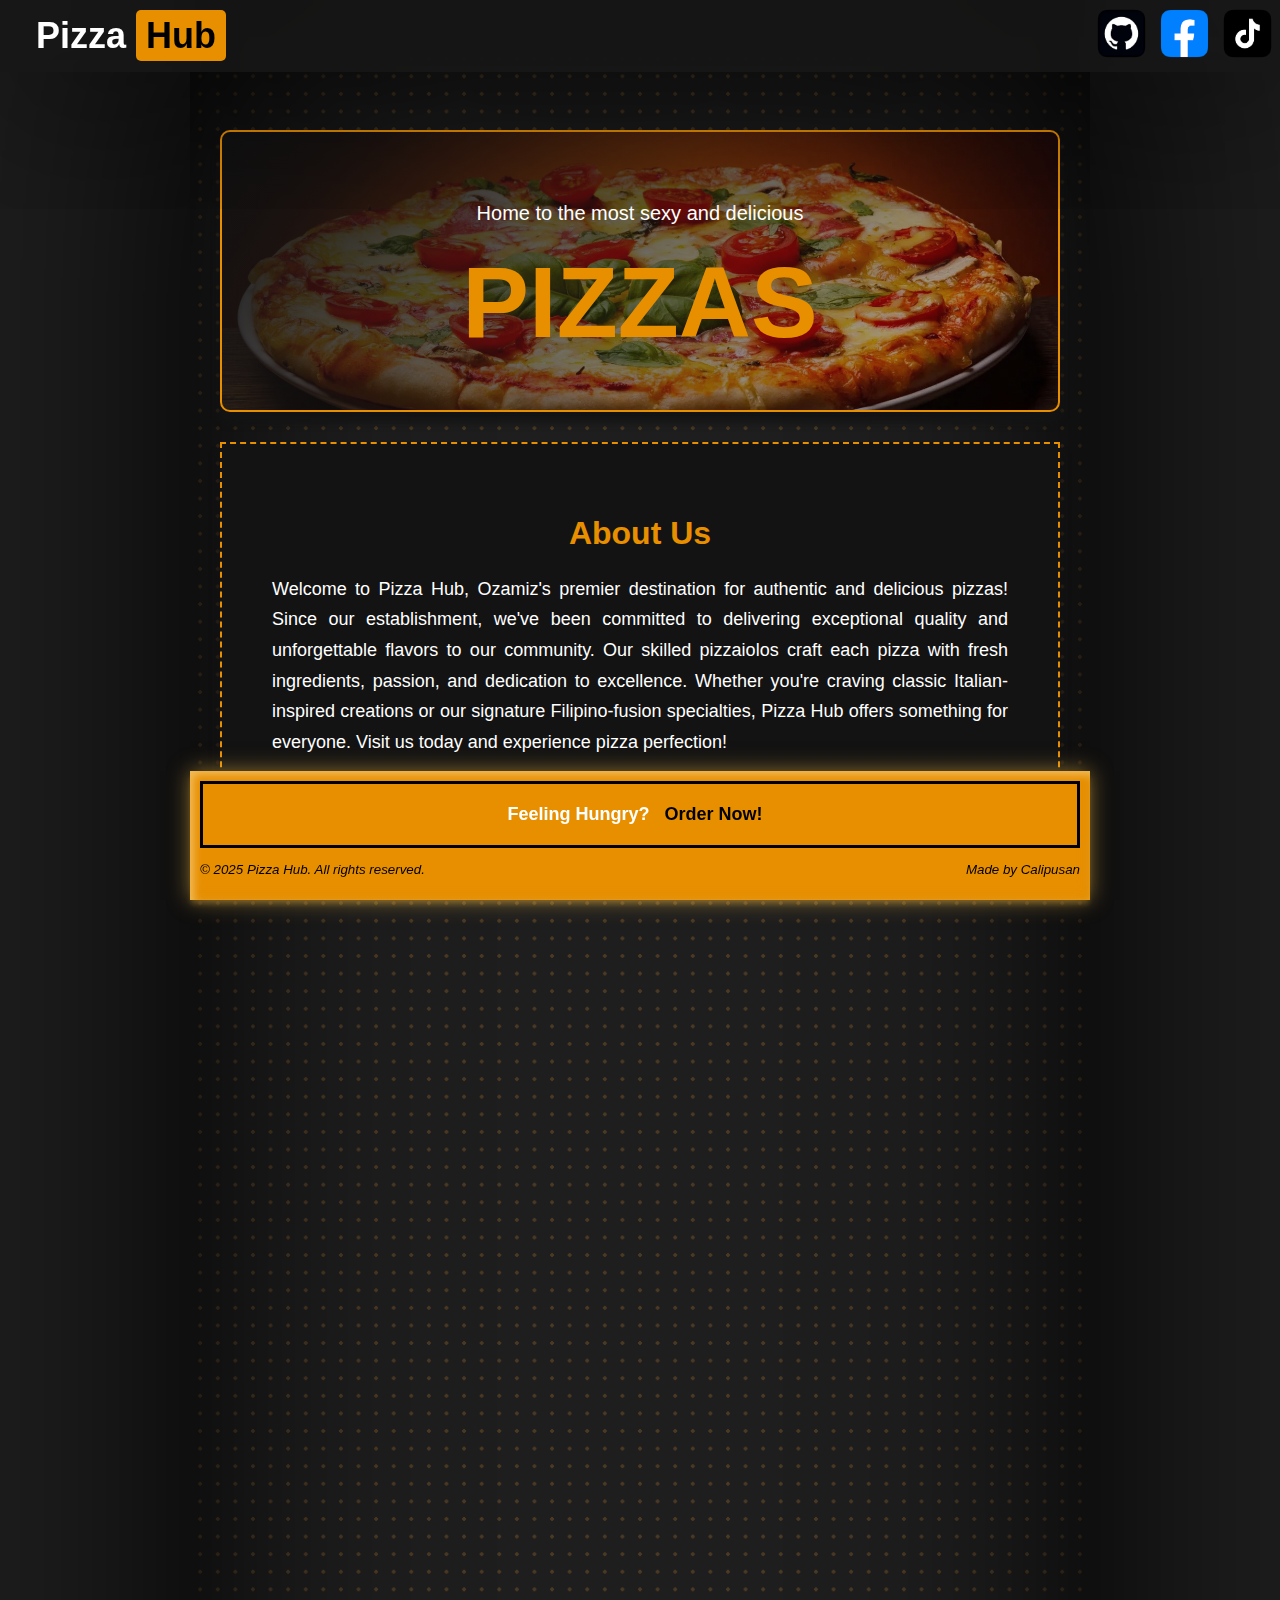
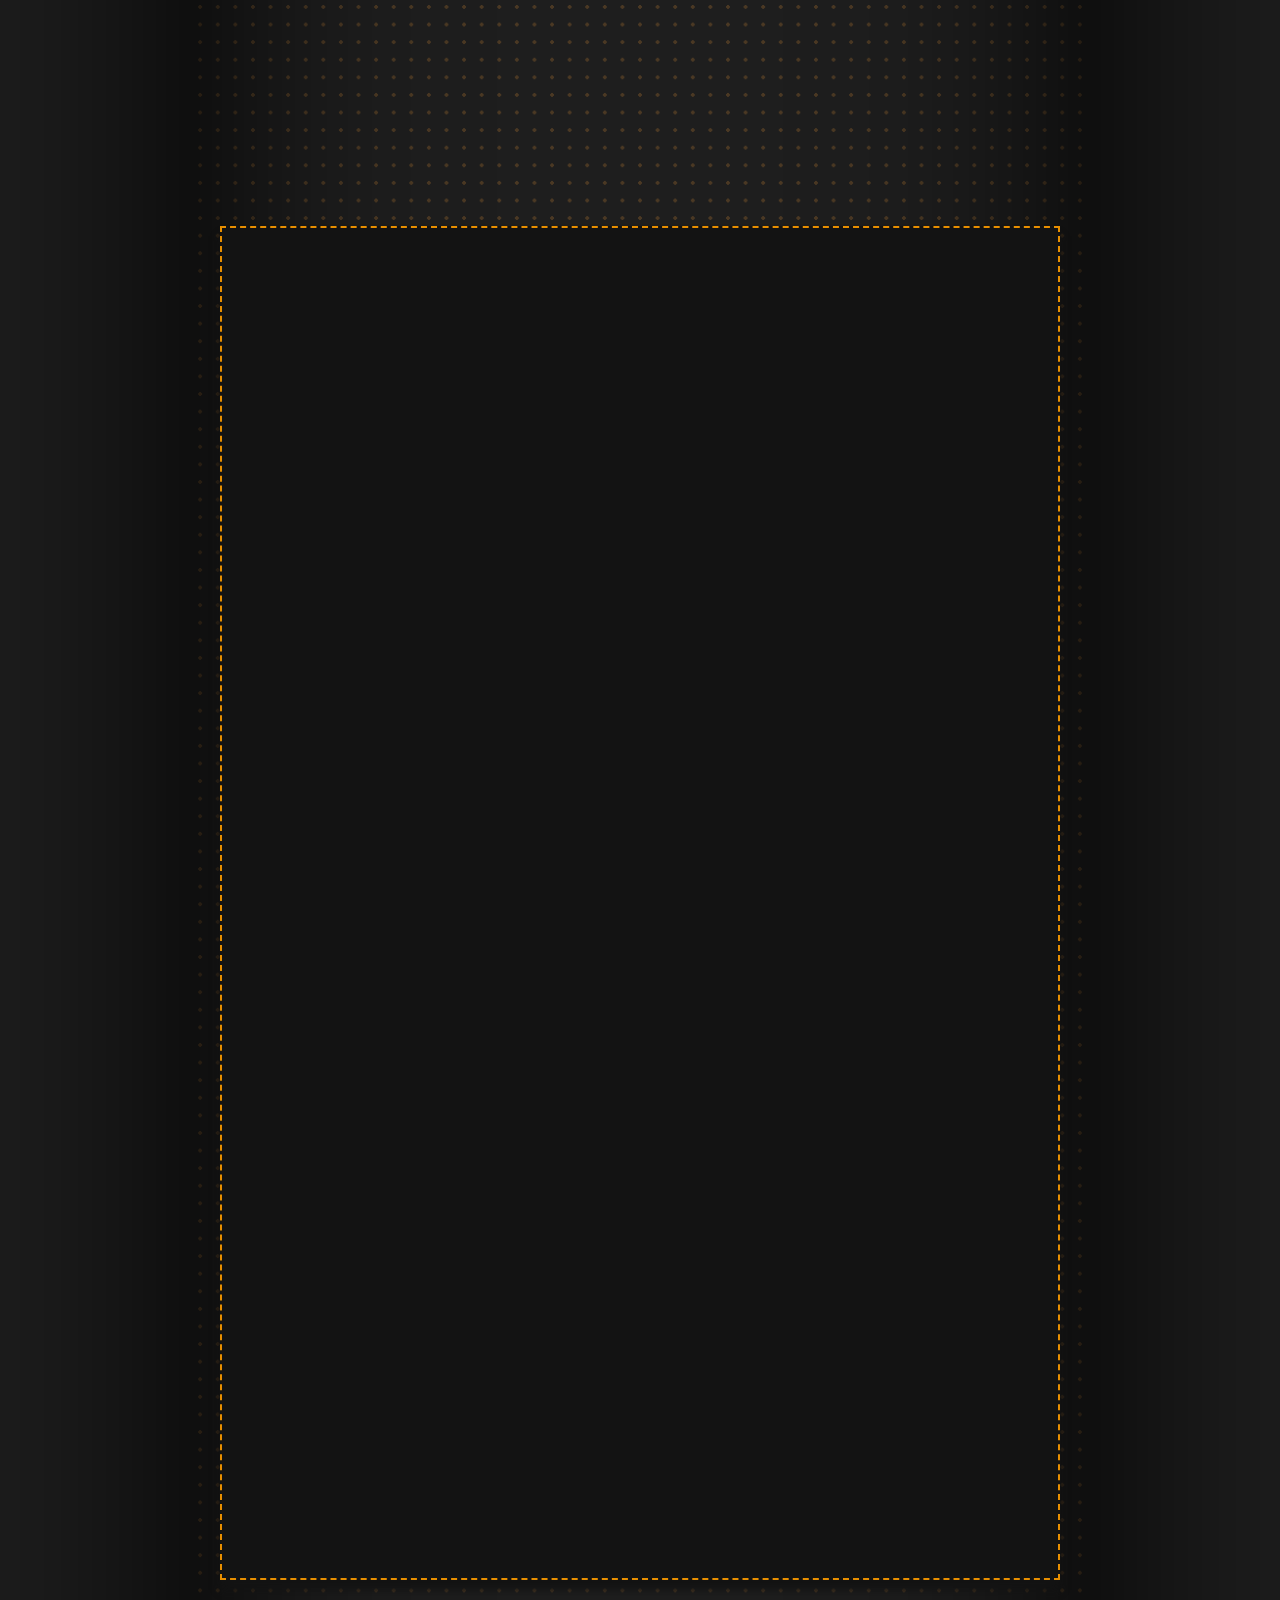
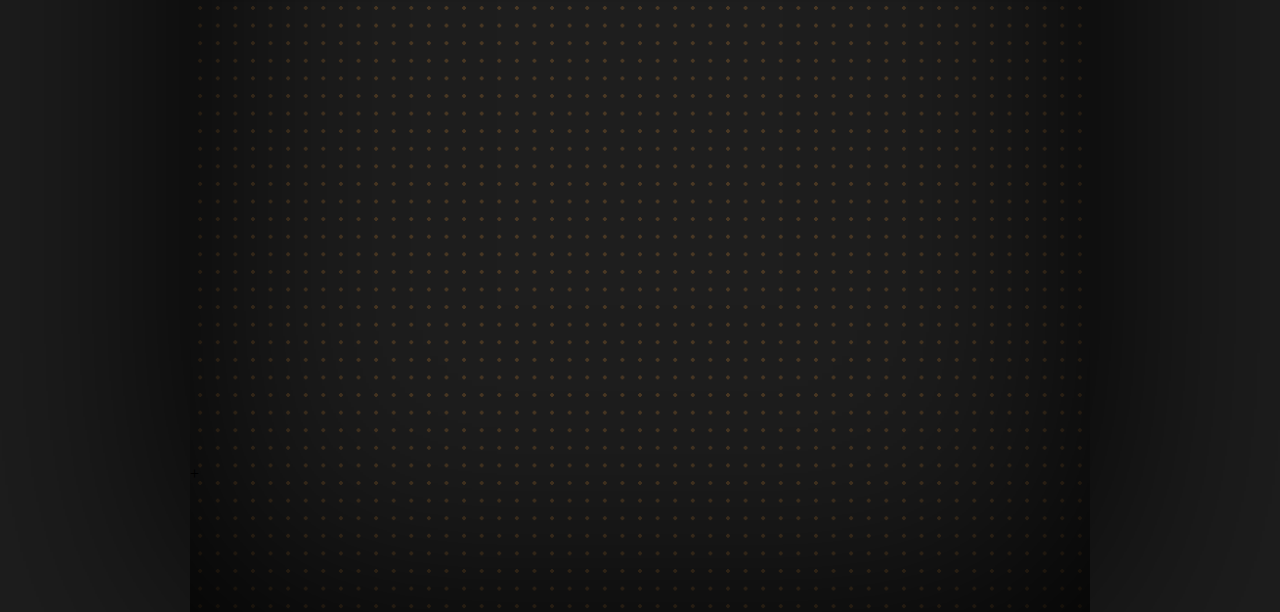
<file: index.html>
<!DOCTYPE html>
<html lang="en">

<head>
    <meta charset="UTF-8">
    <meta name="viewport" content="width=device-width, initial-scale=1.0">
    <title>Pizza Hub</title>
    
    <link rel="stylesheet" href="style.css">
    <link rel="stylesheet" href="uistyles.css">

    <script type="text/javascript" src="boots/jquery" defer></script>
    <script type="text/javascript" src="formfn.js" defer></script>
</head>

<body>
    <header class="header">
        <a href="index.html">Pizza <span class="hub"> Hub</span></a>
        
        <section class="link-div">
            <a href="https://github.com/NooBTvv2"><img src="images/assets/github.png"></a>
            <a href="https://www.facebook.com/LinkedRBXLDevelopment/"><img src="images/assets/facebook.png"></a>
            <a href="https://www.tiktok.com/@its_radishes"><img src="images/assets/tiktok.png"></a>
        </section>
    </header>

    <main class="all-container">
        <section class="textcontainer">
            <p>Home to the most sexy and delicious </p>
            <span class="changeText">PIZZAS</span>
        </section>
    
        <section class="about-div">
            <h1>About Us</h1>
            <p>Welcome to Pizza Hub, Ozamiz's premier destination for authentic and delicious pizzas! Since our
                establishment, we've been committed to delivering exceptional quality and unforgettable flavors to our
                community. Our skilled pizzaiolos craft each pizza with fresh ingredients, passion, and dedication to
                excellence. Whether you're craving classic Italian-inspired creations or our signature Filipino-fusion
                specialties, Pizza Hub offers something for everyone. Visit us today and experience pizza perfection! </p>
        </section>
    
        <h1 class="hd-standalone animated-scroll">Our <span class="hub">Hot</span> Selections</h1>
    
        <section class="pizcontainer animated-scroll-side">
    
            <article class="newrel"
                style="background-image: linear-gradient(18deg, rgb(203, 119, 29) 0%, rgba(0, 0, 0, .2) 100%), url('images/pizzatypes/chicago.jpg')">
    
                <h2>New <span class="hub">Release!</span></h2>
                <h1>Chicago Style Pizza</h1>
    
                <p>Experience the bold flavors of our Chicago Style Pizza, featuring a thick, buttery crust loaded with rich
                    tomato sauce, gooey mozzarella cheese, and your choice of premium toppings. Perfect for those who crave
                    a hearty and satisfying meal!</p>
            </article>
    
            <article class="newrel"
                style="background-image: linear-gradient(18deg, rgb(203, 119, 29) 0%, rgba(0, 0, 0, .2) 100%), url(images/pizzatypes/pinoy-pizza-1.jpg)">
    
                <h2>Customer <span class="hub">Favorite!</span></h2>
                <h1>Pinoy Style Pizza</h1>
    
                <p>Indulge in our Pinoy Style Pizza, a delightful fusion of Filipino flavors with classic pizza tradition.
                    Topped with local favorites like ube, Filipino sausage, and local cheese, this unique pizza brings a
                    taste of the Philippines to your plate. A perfect blend of familiar comfort and exciting new flavors!
                </p>
            </article>
    
        </section>
    
        <section class="track-main animated-scroll">
    
            <!-- Pizza Image Track Container -->
            <div id="img-track-root" class="moving-track"></div>
        </section>

        <section class="about-div">
            <h1 class="animated-scroll">Our Locations</h1>
    
            <!-- Pizza Locations Container -->
            <div id="loc-div"></div>
        </section>

        <section class="track-main animated-scroll">
            <h1>Our <span class="hub">Reviews</span></h1>
            <hr>
    
            <!-- Review Track Container -->
            <div id="rev-cont" class="moving-track"></div>
        </section>
    
        <br>+
    
        <section class="about-div contact">
            <h1 style="color: whi;">Contact Us</h1>
    
            <nav class="link-div">
                <a href="https://github.com/NooBTvv2"><img src="images/assets/github.png"></a>
                <a href="https://www.facebook.com/LinkedRBXLDevelopment/"><img src="images/assets/facebook.png"></a>
                <a href="https://www.tiktok.com/@its_radishes"><img src="images/assets/tiktok.png"></a>
            </nav>
        </section>
        
        <footer class="ordform">
            <a href="form.html"><button class="btn">Feeling Hungry? <span class="hub">Order Now!</span></button></a>
            <p style="display: flex;">© 2025 Pizza Hub. All rights reserved. <span style="margin-left: auto;">Made by
                    Calipusan</span></p>
        </footer>
    </main>

</body>

</html>
</file>
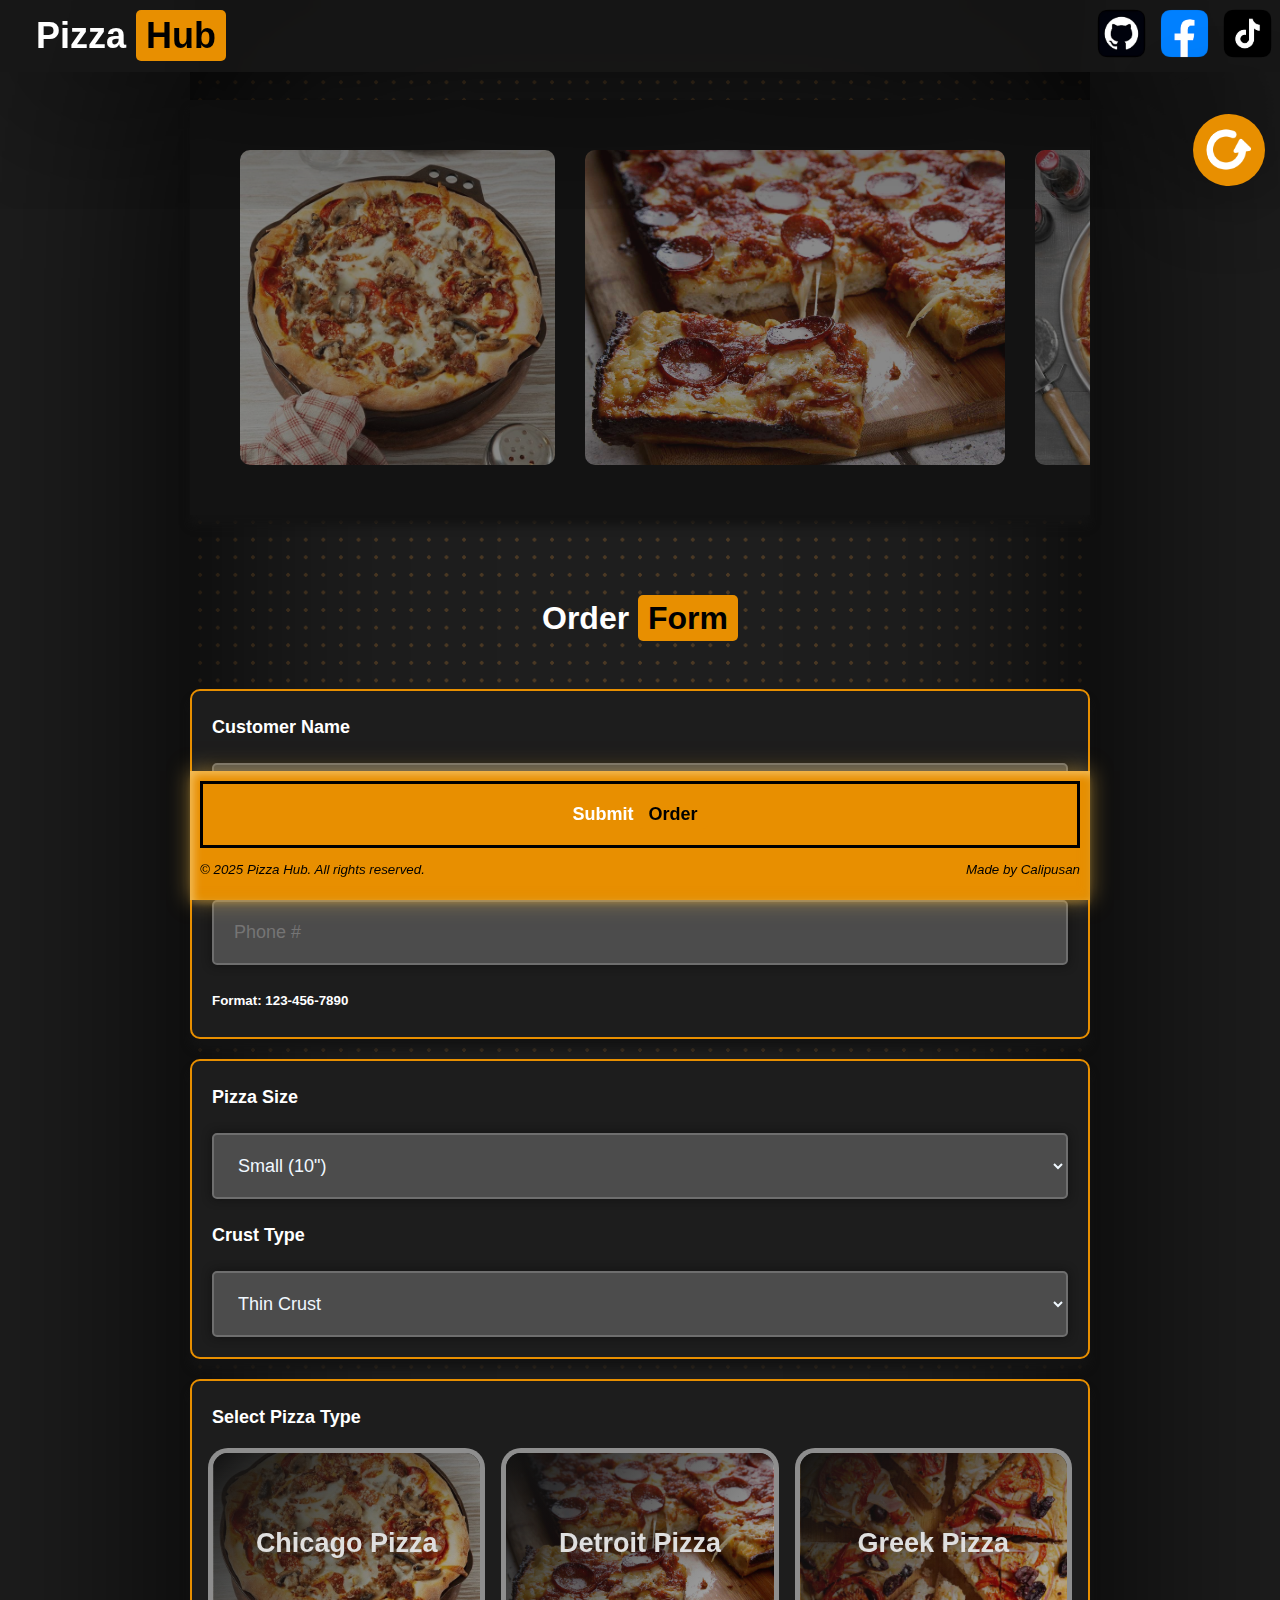
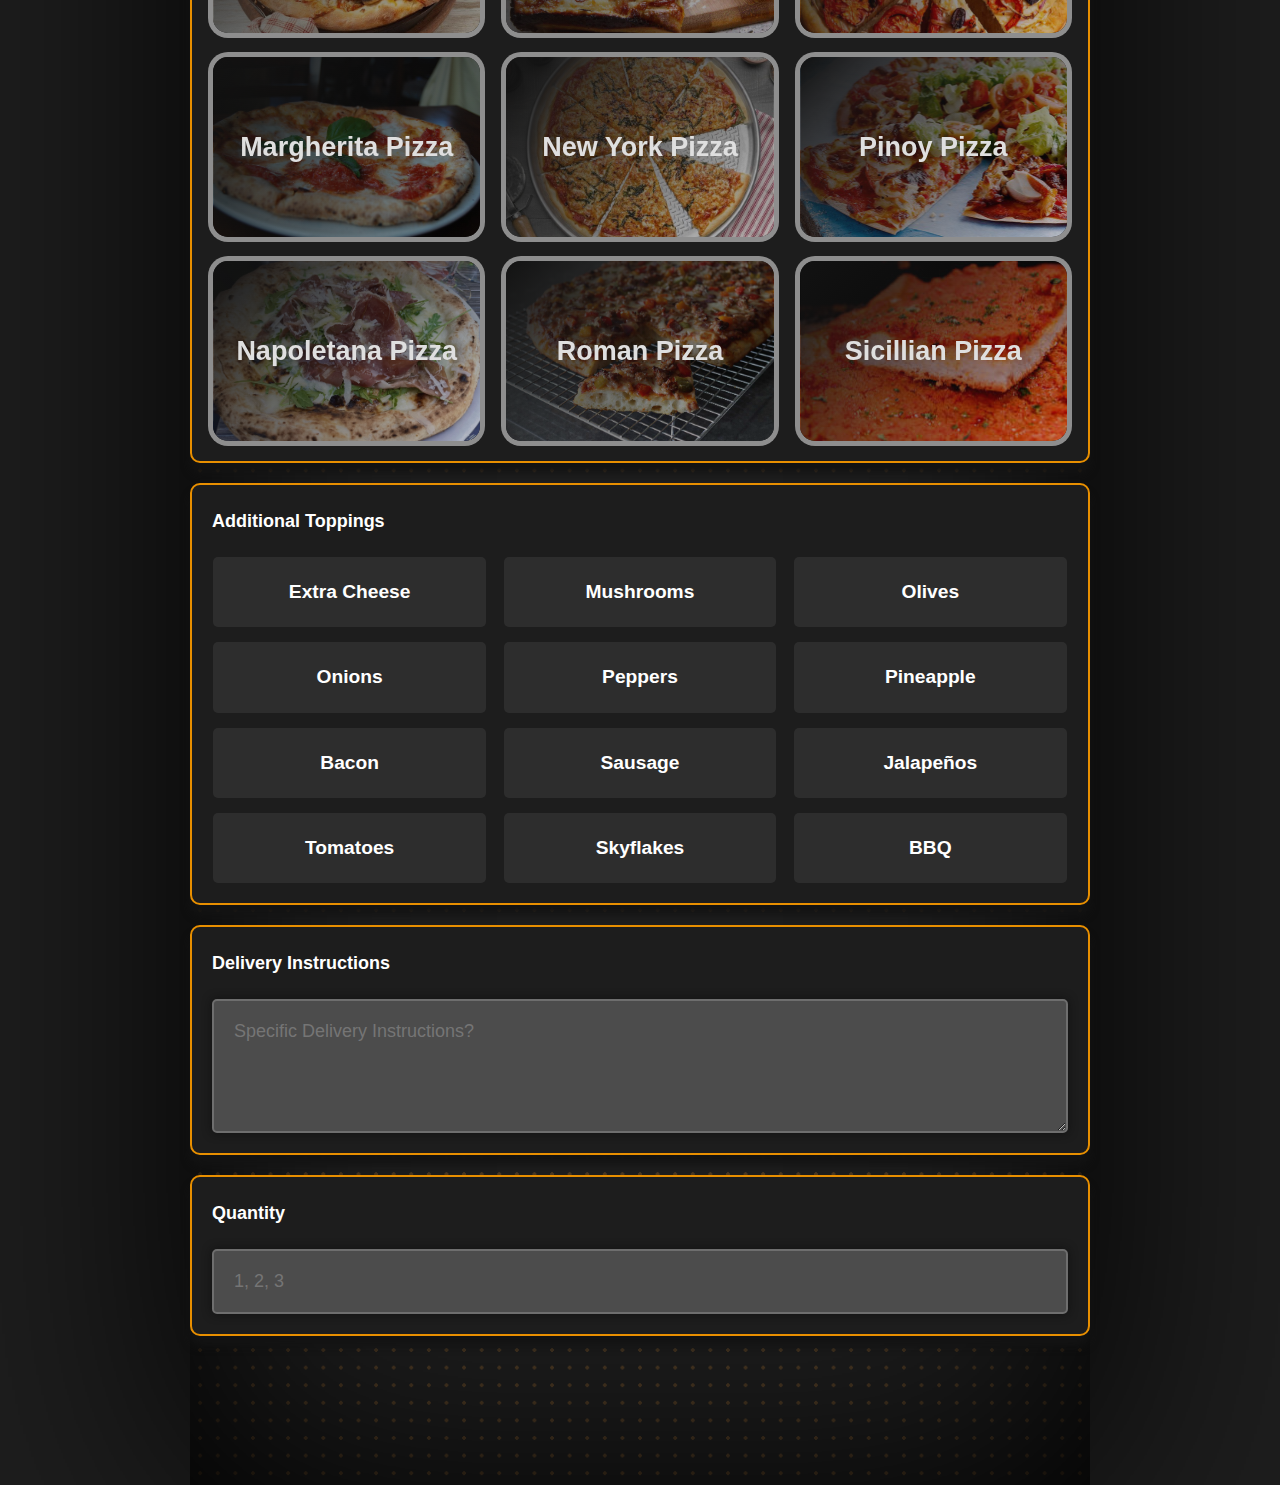
<file: form.html>
<!DOCTYPE html>
<html lang="en">

<head>
    <meta charset="UTF-8">
    <meta name="viewport" content="width=device-width, initial-scale=1.0">
    <title>Order</title>

    <link rel="stylesheet" href="style.css">
    <link rel="stylesheet" href="uistyles.css">
    
    <script type="text/javascript" src="boots/jquery" defer></script>
    <script type="text/javascript" src="formfn.js" defer></script>
</head>

<body>
    <header class="header">
        <a href="index.html">Pizza <span class="hub"> Hub</span></a>
        <a href="form.html" id="reset-form"><img src="images/assets/Restart.png" draggable="false"></a>

        <nav class="link-div">
            <a href="https://github.com/NooBTvv2"><img src="images/assets/github.png"></a>
            <a href="https://www.facebook.com/LinkedRBXLDevelopment/"><img src="images/assets/facebook.png"></a>
            <a href="https://www.tiktok.com/@its_radishes"><img src="images/assets/tiktok.png"></a>
        </nav>
    </header>
    
    <main id="to-rem" class="all-container">
        <div style="margin-top: 10vmin;"></div>
    
        <aside class="track-main">
    
            <!-- Pizza Image Track Container -->
            <div id="img-track-root" class="moving-track"></div>
        </aside>
    
        <form id="formcontainer">
            <h1 class="hd-standalone">Order <span class="hub">Form</span></h1>

            <section class="formsel centerized-int">
                <label class="tp-title">Customer Name</label>
                <input name="name" type="text" id="name" placeholder="Name?" required>

                <label class="tp-title">Phone Number</label>
                <input type="tel" id="phone" name="phone" pattern="[0-9]{3}-[0-9]{3}-[0-9]{4}" placeholder="Phone #" required>
                <small>Format: 123-456-7890</small><br>
            </section>

            <section class="formsel centerized-int">
                <label class="tp-title">Pizza Size</label>
    
                <!-- Pizza Size Selection -->
                <select name="size" id="select"></select>

                <label class="tp-title">Crust Type</label>
    
                <!-- Pizza Crust Selection -->
                <select name="crust" id="crustsel"></select>
            </section>

            <section class="formsel centerized-int">
                <label class="tp-title">Select Pizza Type</label>
    
                <!-- Pizza Types Container -->
                <div id="piz-type"></div>
    
            </section>

            <section class="formsel centerized-int">
                <label class="tp-title">Additional Toppings</label>

                <!-- Toppings Container -->
                <div id="top-container"></div>
    
            </section>

            <section class="formsel centerized-int">
                <label class="tp-title">Delivery Instructions</label>
                <textarea name="instructions" id="txtarea" placeholder="Specific Delivery Instructions?"></textarea>

            </section>

            <section class="formsel centerized-int">
                <label class="tp-title">Quantity</label>
                <input name="quantity" type="number" id="quant" placeholder="1, 2, 3" min="1" max="5">
            </section>

            <footer class="ordform" style="width: 100%;">
                <button id="submit-order-button" class="btn">Submit <span class="hub">Order</span></button>
            
                <p style="display: flex;">© 2025 Pizza Hub. All rights reserved. <span style="margin-left: auto;">Made by
                        Calipusan</span></p>
            </footer>
        </form>
    </main>
   
</body>

</html>
</file>
<file: style.css>
.line {
    padding: 1vh;
    border: none;
}

.hd-standalone {
    font-family: Verdana, Geneva, Tahoma, sans-serif;
    color: white;
    text-align: center;
    padding: 10px;
}

::-webkit-scrollbar {
    display: none;
}

body {
    background: #1e1e1e;
    margin: 0px;
}

.header {
    color: rgb(245, 245, 220);
    font-family: Verdana, Geneva, Tahoma, sans-serif;

    align-items: center;
    text-align: left;
    display: flex;
    justify-content: center;
    font-size: large;

    background-color: #161616da;
    backdrop-filter: blur(15px);

    box-shadow: 0px 0px 200px rgb(0, 0, 0);

    top: 0px;
    position: fixed;

    padding: 1vmin;

    height: 6vmin;
    width: 100%;

    z-index: 15;
}

.header > a {
    text-decoration: none;

    align-items: center;
    text-align: center;
    justify-content: center;

    color: white;
    padding-left: 3vmin;
    width: auto;

    font-size: 4vmin;
    font-weight: bolder;
}

.about-div {
    background-color: #131313;
    box-shadow: #131313 0px 10px 8px 0px;

    text-align: center;
    color: rgb(232, 143, 0);

    margin: 30px;
    border: 2px dashed;

    padding: 50px;
    font-family: Verdana, Geneva, Tahoma, sans-serif;
}

.about-div > P {
    color: white;
    text-align:  justify;
    line-height: 1.7em;
    font-size: large;
}

.about-div > .link-div {
    display: none;
}

.link-div {
    display: flex;
    justify-content: space-evenly;

    align-items: center;

    margin-left: auto;
    padding: 10px;
}

.link-div > a > img {
    width: 7vmin;
    height: auto;

    transition: transform 0.2s;
}

.link-div > a > img:hover  {
    transform: scale(1.2);
}

.textcontainer {
    color: white;
    border: 2px rgb(232, 143, 0) solid;
    border-radius: 10px;
    font-family: Verdana, Geneva, Tahoma, sans-serif;
    text-align: center;
    padding: 50px;
    
    background-image: linear-gradient(135deg, rgb(18, 18, 18) 0%, rgba(0, 0, 0, .2) 100%), url('images/pizza.webp');
    background-size: cover;
    background-position: center center;
    margin: 30px;
    margin-top: 120px;

    box-shadow: inset 0 10px 10px rgba(0, 0, 0, 0.5);
    box-shadow: #131313 0px 10px 8px 0px;
}

.textcontainer > p {
    font-size: min(max(20px), 2.5vw);
}

.textcontainer > span {
    color: rgb(232, 143, 0);
    font-size: min(max(100px), 12vw);
    font-weight: bolder;
}

.hub {
    background-color: rgb(232, 143, 0);
    color: black;
    border-radius: 5px;
    padding-right: 10px;
    padding-left: 10px;

    padding-top: 5px;
    padding-bottom: 5px;

    font-weight: 900px;
    font-style: normal;
}

.formsel {
    font-weight: bolder;
    color: rgb(255, 255, 255);

    border: 2px rgb(232, 143, 0) solid;
    border-radius: 10px;
    font-family: Verdana, Geneva, Tahoma, sans-serif;
    line-height: 2em;
    padding: 20px;
    margin: auto;

    width: 100%;
    box-shadow: #131313 0px 10px 8px 0px;

    background-color: #1d1d1d;
}

.pizcontainer {
    overflow: hidden;
    display: flex;
    flex-wrap: wrap;
    scale: 1;
}

.newrel {
    color: rgb(255, 255, 255);
    justify-content: center;

    border: 2px rgb(232, 143, 0) solid;
    border-radius: 10px;
    font-family: Verdana, Geneva, Tahoma, sans-serif;

    padding: 20px;
    padding-bottom: 5px;

    margin: 20px;

    box-shadow: #131313 0px 10px 8px 0px;
    background-size: cover;

    background-position: center center;
    width: calc(50% - 84px);
    height: auto;

    transition: transform 0.2s, filter 0.2s;
}

.newrel:hover {
    transform: scale(0.95);
    filter: brightness(125%);
    box-shadow: 0px 0px 15px rgb(255, 159, 81);
}

.newrel > h1 {
    color: rgb(255, 255, 255);
}

.newrel > p {
    background-color: rgba(9, 9, 9, 0.6);
    border-radius: 5px;

    backdrop-filter: blur(3px);

    padding: 20px;
    line-height: 1.5rem;

    color: rgb(240, 240, 240);
    text-shadow: 0 0 10px  rgb(50, 50, 50);
}

#select, #name, #crustsel, #phone, #quant{
    color: aliceblue;
    border: none;
    box-shadow: 0 0 10px rgba(14, 14, 14, 0.8);
    background-color: rgb(76, 76, 76);
    border: 2px solid #6e6e6e;
    border-radius: 5px;
    padding: 20px;

    width: 100%;

    font-size: large;
    transition: border-color 0.3s;

    font-family: Verdana, Geneva, Tahoma, sans-serif;
}

#select:focus, #name:focus, #txtarea:focus, #crustsel:focus, #phone:focus, #quant:focus {
    outline: none;
    border-color: rgb(232, 143, 0);
}

#txtarea {
    text-align:start;
    width: 100%;
    height: 10vmin;

    color: aliceblue;
    border: none;
    box-shadow: 0 0 10px rgba(14, 14, 14, 0.8);
    font-family: Verdana, Geneva, Tahoma, sans-serif;
    background-color: rgb(76, 76, 76);
    border: 2px solid #6e6e6e;
    border-radius: 5px;
    padding: 20px;

    font-size: large;
    transition: border-color 0.3s;

    min-height: 10vmin;
    max-height: 30vmin;

    resize: vertical;
}

.ordform {
    background-color: rgb(232, 143, 0);
    color: black;
    font-family: Verdana, Geneva, Tahoma, sans-serif;
    padding: 10px;
    position: sticky;
    bottom: 0px;

    box-shadow:
    0px 0px 20px rgba(255, 197, 71, 0.5),
    0px 5px 5px -1px rgba(233, 172, 58, 0.25),
    inset 4px 4px 8px rgba(255, 234, 175, 0.5),
    inset -4px -4px 8px rgba(216, 147, 19, 0.35);
}

.centerized-int {
    display: flex;
    flex-wrap: wrap;
    gap: 20px;
    justify-content: left;
}

.ordform p {
    font-style: italic;
    font-size: smaller;
}

.ordform button {
    padding: 20px;
    font-weight: bolder;
    cursor: pointer;
    font-size: large;

    width: 100%;
    transition: transform .2s;
}

.ordform button:hover {
    transform: scale(.95);
}

#reset-form {
    position: inherit;

    top: 100px;
    right: 20px;  
}

#reset-form img {
    background-color: rgb(232, 143, 0);
    box-shadow: 0px 0px 90px rgba(0, 0, 0, 0.452);
    padding: 1.5vmin;
    margin: 1.5vmin;
    border-radius: 50%;

    aspect-ratio: 1 / 1;

    transition: all 0.3s cubic-bezier(0.175, 0.885, 0.32, 1.275);

    width: 5vmin;
    height: 5vmin;
}

#reset-form img:hover {
    transform: rotate(-90deg);
    scale: 0.8;
}

.track-main {
    background-color: #131313;
    box-shadow: #131313 0px 10px 8px 0px;
    padding: 30px;


    overflow-x: hidden;
    text-align: center;
    color: white;

    margin-bottom: 6vmin;
}

.track-main > h1 {
    font-family: Verdana, Geneva, Tahoma, sans-serif;
    padding-top: 15px;
}

.moving-track {
    padding: 20px;
    width: 100%;

    display: flex;
    gap: 45px;

    animation: scroll 25s linear infinite;
}

@keyframes scroll {
    from {
        transform: translateX(0);
    }

    to {
        transform: translateX(-200%);
    }
}


.review-container {
    justify-content: center;
    padding: 10px;
    text-align: center;

    border-radius: 10px;
    box-shadow: 0 0 0px rgba(197, 197, 197, 0.3);

    width: 35vmin;
    filter: blur(5px);

    transition: box-shadow 0.2s, filter 0.2s, transform 0.2s;
}

.review-container:hover {
    transform: scale(1.075);
    box-shadow: 0 0 10px rgba(197, 197, 197, 0.3);
    filter: blur(0px);
}

.stars {
    display: flex;
    width: auto;
    height: 7vmin;

    filter: brightness(0) saturate(100%) invert(82%) sepia(71%) saturate(1293%) hue-rotate(359deg);
}

.review-container > p {
    color: aliceblue;
    font-style: italic;
    font-size: 20px;
}

#loc-div {
    height: 100%;
}

.loc-rel {
    color: rgb(255, 255, 255);
    display: flex;

    justify-content: center;
    align-items: center;

    border-radius: 10px;
    font-family: Verdana, Geneva, Tahoma, sans-serif;

    padding: 20px;
    margin: 20px;

    box-sizing: border-box;
    box-shadow: #131313 0px 10px 8px 0px;
    background-color: #242424;
    background-size: cover;

    background-position: center center;
    transition: background-color 0.2s;

    text-align: left;
}

.loc-rel:hover{
    background-color: #333333 ;

    filter: brightness(120%);
    box-sizing: border-box;
}

#loc-div span {
    color: rgb(232, 143, 0);
    text-align: right;

    margin-left: auto;
}

.contact-div {
    display: flex;

    text-align: center;
    font-size: 3vmin;

    justify-content:space-evenly;
    align-items: center;
}

.animated-scroll {
    opacity: 0;
    animation: fade-in forwards;
    animation-duration: 0.5s;
    animation-timeline: view();
    animation-range: entry 40% cover 60%;
}

.animated-scroll-side {
    opacity: 0;
    
    animation: scroll-side forwards;
    animation-duration: 0.5s;
    animation-timeline: view();
    animation-range: entry 10% cover 50%;
}

#img-track-root {
    display: flex;
    padding: 20px;
    gap: 30px;
}

.img-mv {
    height: 35vmin;
    width: auto;;
    border-radius: 10px;

    display: flex;
    background-size: cover;
}

.moving-track > img {
    opacity: 0.5;
    transition: transform 0.2s, opacity 0.2s;
}

.moving-track > img:hover {
    opacity: 1;
    transform: scale(1.075);
}

.contact {
    display: none;
}

#piz-type {
    display: flex;
    justify-content: space-around;

    gap: 24px;
    flex-wrap: wrap;
}

.all-container {
    position: relative;

    width: 100vmin;
    margin: auto;
    padding-top: 10px;

    background-image: radial-gradient(rgba(255, 163, 57, 0.2) 2px, transparent 1px);
    background-position: 50% 50%;
    background-size: 1.1rem 1.1rem;

    box-shadow: 0px 0px 100vmin #000000 inset, 0px 0px 100vmin #000000;
}

#formcontainer {
    display: flex;
    justify-content: center;
    gap: 20px;

    flex-wrap: wrap;
}

@media (max-width: 768px) {
    .formsel {
        border-radius: 0px;
        background: #1e1e1e;
        border-color: #333333;
        
        margin: 0px;
        text-align: center
    };

    #img-track-root {
        padding: 0px;
        margin: 0px;
    }

    .link-div > a > img{
        width: 16vmin;
    }

    .track-main {
        align-items: center;
        box-shadow: none;

        padding: 0px;
        margin: 0px;
    }

    body {
        align-items: center;
        justify-content: center;
    }

    .about-div {
        margin: 0px;
        padding: 10px;

        margin-bottom: 25px;
        margin-top: 20px;
    }

    .about-div > .link-div {
        display: flex;
    }

    .contact {
        display:block;
    }

    .textcontainer {
        margin-left: -10%;
        margin-right: -10%;
        margin-top: -20%;
        margin: 0px;
        
        top: 0px;

        height: 50vmin;
        border-radius: 0px;

        text-align: center;
        align-items: center;
        box-shadow: none;

        display: flex;
        flex-wrap: wrap;

        border: none;
    }

    .textcontainer p {
        font-size: 3.5vmin;
        font-weight: bold;

        transform: translateY(10vmin);
    }

    .textcontainer span {
        font-size: 18vmin;
        font-weight: bold;

        transform: translateY(-3vmin);
    }

    .header {
        height: 12vmin;
        box-shadow: 0px 0px 200px rgb(0, 0, 0);
    }

    .header > a {
        font-size: 5vmin;
    }

    .header > div {
        display: none;
    }

    .newrel {
        width: 100%;
    }

    #reset-form {
        top: 17vmin;
        right: 20px;
    }

    #reset-form img {
        width: 10vmin;
        height: 10vmin;
    }
}

@keyframes fade-in {
    from {
        opacity: 0;
    
        transform: translateY(300px);
    }

    to {
        opacity: 1;
       
        transform: translateY(0);
    }
}

@keyframes scroll-side {
    from {
        opacity: 0;
        transform: translateX(-100%);
    }

    to {
        opacity: 1;
        transform: translateX(0);
    }
}
</file>
<file: uistyles.css>
.btn {
    display: inline-block;
    padding: 0.9rem 1.8rem;
    font-size: 16px;
    font-weight: 700;
    color: white;
    border: 3px solid rgb(0, 0, 0);
    cursor: pointer;
    position: relative;
    background-color: transparent;
    text-decoration: none;
    overflow: hidden;
    z-index: 1;
    font-family: inherit;
}

.btn::before {
    content: "";
    position: absolute;
    left: 0;
    top: 0;
    width: 100%;
    height: 100%;
    background-color: rgb(0, 0, 0);
    transform: translateX(-100%);
    transition: all .3s;
    z-index: -1;
}

.btn:hover::before {
    transform: translateX(0);
}

.card {
    position: relative;
    width: calc(50% - 15px);
    height: 20vh;
    border-radius: 0px;
    display: flex;
    align-items: center;
    justify-content: center;
    overflow: hidden;
    perspective: 1000px;
    box-shadow: 0 0 0 5px #ffffff80;
    
    transition: all 0.6s cubic-bezier(0.175, 0.885, 0.32, 1.275);
}


.card:hover {
    transform: scale(1.05);
    box-shadow: 0 8px 16px rgba(255, 255, 255, 0.2);
}

.MobileView { 
    font-style: italic; 
    font-weight: lighter; 
    text-align: left;
    
    display: none;
    flex-wrap: wrap;
    
    gap: 10px;

    padding: 20px;

    background-color: #1d1d1d;
    border-radius: 15px;
}

.card-content {
    background: none;
    position: absolute;
    top: 0;
    left: 0;
    width: 100%;
    height: 100%;
    padding: 20px;
    box-sizing: border-box;
    transform: rotateX(-90deg);
    transform-origin: bottom;
    transition: all 0.3s cubic-bezier(0.175, 0.885, 0.32, 1.275);

    border: 5px #ffffff80 solid;
    border-radius: 0px;
}

.card:hover .card-content {
    transform: rotateX(0deg);
    border-radius: 15px;
}

.card-title {
    margin: 0;
    font-size: 3.5vmin;
    color: white;
    font-weight: 700;

    transition: color 0.3s cubic-bezier(0.175, 0.885, 0.32, 1.275);
}

.card-tit-display {
    font-size: 3cqmin;
    
    color: #dfdfdf;
    transition: 0.1s linear
}

.card:hover .card-tit-display {
    transform: rotateX(-90deg);
}

.card-description {
    margin: 10px 0 0;
    font-size: 2vmin;
    color: white;
    line-height: 1.4;
}

.card > input {
    display: none;
}

:checked + .card-content, .card {
    transform: rotateX(0deg);
    border-radius: 15px;
}

:checked + .card-content {
    backdrop-filter: blur(10px);   
    border-color: rgb(232, 143, 0);
}

:checked + .card-content, .card-title {
    color: rgb(232, 143, 0);
}

:checked .card-tit-display {
    transform: rotateX(-90deg);
}

#top-container {
    display: flex;
    justify-content: space-around;
    
    gap: 15px;

    flex-wrap: wrap;
}

.top-card {
    width: calc(50% - 10px);
    display: flex;
    position: relative;
}

.top-label {
    position: relative;

    border-radius: 5px;
    width: 100%;
    height: 100%;
    background-color: #6f6f6f35;

    transition: all 0.3s cubic-bezier(0.175, 0.885, 0.32, 1.275);
}

.top-label p {
    position: relative;

    width: 100%;
    height: 100%;

    text-align: center;
    font-size: larger;
    font-family: Verdana, Geneva, Tahoma, sans-serif;
}

.resultCont {
    display: grid;
    place-items: center;
    justify-content: center;
   
    height: 100vh;
    width: 100vw;
}

.resultElement{
    width: 70vmin;
    height: auto;

    line-height: 2em;
    background-color: #131313;
    box-shadow: #131313 0px 10px 8px 0px;

    text-align: center;
    color: white;

    margin: 0;
    border: 2px rgb(232, 143, 0) dashed;
    box-shadow: 0px 0px 20px rgb(138, 90, 0);

    padding: 50px;
    font-family: Verdana, Geneva, Tahoma, sans-serif;
}

.ResInfo {
    display: flex;
    flex-wrap: wrap;
    
    gap: 20px;

    padding: 20px;

    background-color: #1d1d1d;
    border-radius: 15px;
}

.ResInfo p {
    text-align: left;
    height: auto;

    font-weight: bolder;
    font-size: larger;
    font-family: Verdana, Geneva, Tahoma, sans-serif;
}

.ResInfo div {
    box-shadow: 0px 0px 30px rgb(3, 3, 3);
    border-radius: 10px;
    padding-left: 10px;

    text-align: left;
    width: 100%;
    height: auto;
}

#restpCont {
    display: flex;
    flex-wrap: wrap;
    justify-content: space-between;
    background:transparent;

    width: 100%;
    box-shadow: none;
}

#restpCont p {
    font-weight: lighter;
    font-style: italic;
    width: calc(33% - 10px);
}

.tp-title {
    font-size: 2vmin;
}

.top-label:hover {
    scale: 1.05;
    box-shadow: 0px 0px 20px rgb(255, 180, 59);
}

:checked + .top-label {
    background-color: rgb(232, 143, 0);
    color: black;

    border-radius: 15px;
    scale: 0.95;
}

input[type="checkbox"] {
    position: relative;
    display: none;
}

@media (max-width: 768px) {
    .card {
        text-align: left;
        width: 100%;
        height: 40vmin;

        padding-left: 1vw;
        padding-right: 1vw;
    }

    .card-title {
        font-size: 6.5vmin;
    }

    .card-description {
        font-size: 3.5vmin;
    }

    .top-card {
        width: 100%;
    }

    .tp-title {
        font-size:5vmin;
    }

    .card-tit-display {
        font-size: 6cqmin;
    }

    .resultCont {
        display: flex;
        flex-wrap: wrap;
    }

    .resultElement {
        line-height: 2em;

        width: 100%;
        height: 70%;
        transform: translateY(5%);
    }
    
    .resultElement p {
        font-size: 4vmin;
    }

    .MobileView { display: block; }
    .ResInfo { display: none; }
}

@media (min-width: 1000px) {
    .card {
        width: calc(33% - 15px);
    }

    .card-title {
        font-size: 3.5vmin;
    }

    .card-description {
        font-size: 1.5vmin;
    }

    .top-card {
        width: calc(33% - 10px);
    }

    .MobileView {
        display: none;
    }
}
</file>
